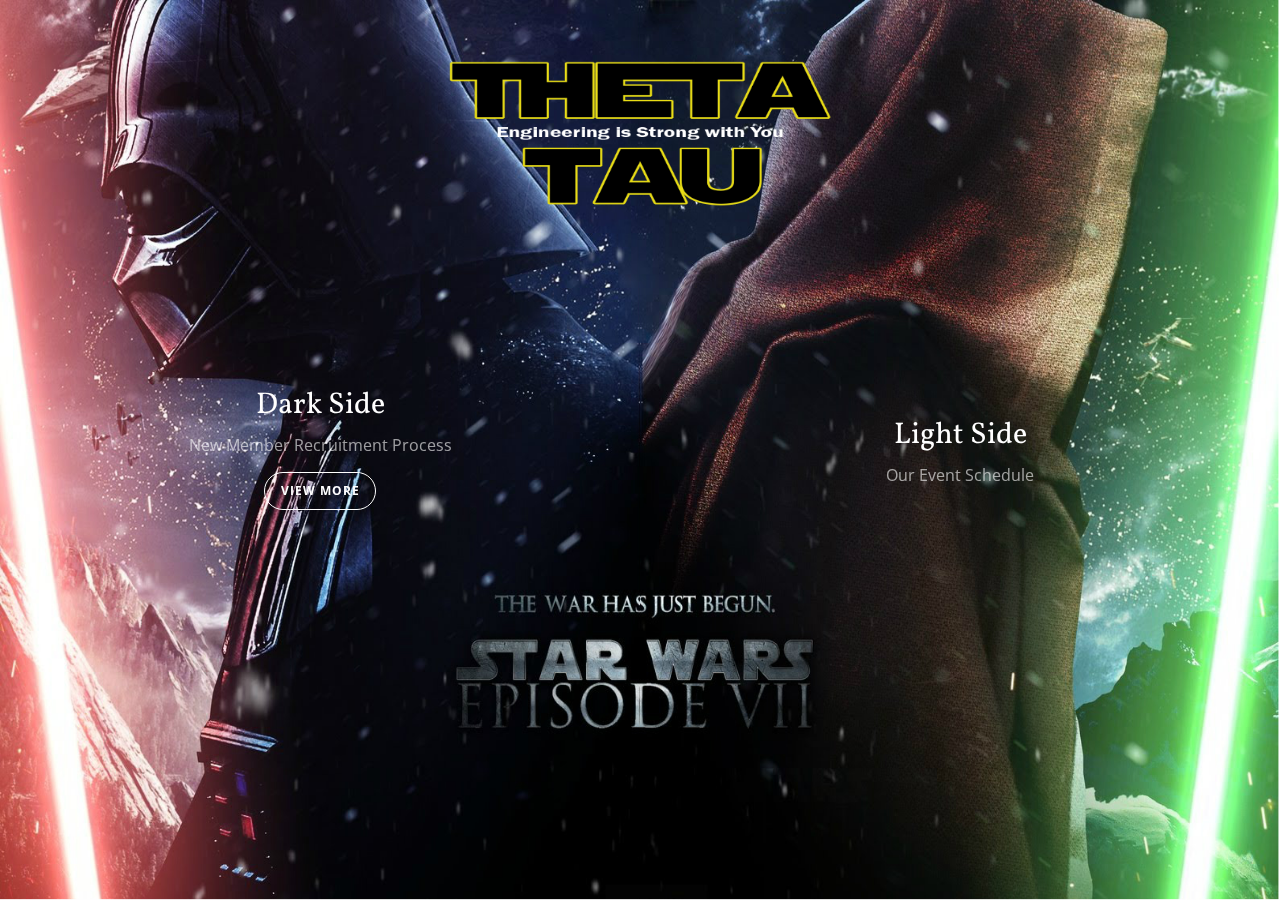
<file: rush/index.html>
<!doctype html>
<html lang="en" class="no-js">
<head>
	<meta charset="UTF-8">
	<meta name="viewport" content="width=device-width, initial-scale=1">

	<link href='http://fonts.googleapis.com/css?family=Vollkorn|Open+Sans:400,700' rel='stylesheet' type='text/css'>

	<link rel="stylesheet" href="css/reset.css"> <!-- CSS reset -->
	<link rel="stylesheet" href="css/style.css"> <!-- Resource style -->
	<script src="js/modernizr.js"></script> <!-- Modernizr -->
  	
	<title>Theta Tau | Rush Spring 2016</title>
  	<link rel="icon" href="img/favicon.png" type="image/x-icon" />
</head>
<body>
	<div>
		<header>
			<a href="../index.html"><img src='img/front.png'></a>
		</header>
	</div>
	<main class="cd-main">
		<ul class="cd-gallery">
			<li class="cd-item">
				<a href="item-1.html">
					<div>
						<h2>Dark Side</h2>
						<p>New Member Recruitment Process</p>
						<b>View More</b>
					</div>
				</a>
			</li>

			<li class="cd-item">
				<a href="item-2.html">
					<div>
						<h2>Light Side</h2>
						<p>Our Event Schedule</p>
						<b>View More</b>
					</div>
				</a>
			</li>
		</ul> <!-- .cd-gallery -->
	</main> <!-- .cd-main -->

	<div class="cd-folding-panel">
		
		<div class="fold-left"></div> <!-- this is the left fold -->
		
		<div class="fold-right"></div> <!-- this is the right fold -->
		
		<div class="cd-fold-content">
			<!-- content will be loaded using javascript -->
		</div>

		<a class="cd-close" href="#0"></a>
	</div> <!-- .cd-folding-panel -->

<script src="js/jquery-2.1.1.js"></script>
<script src="js/main.js"></script> <!-- Resource jQuery -->
</body>
</html>
</file>
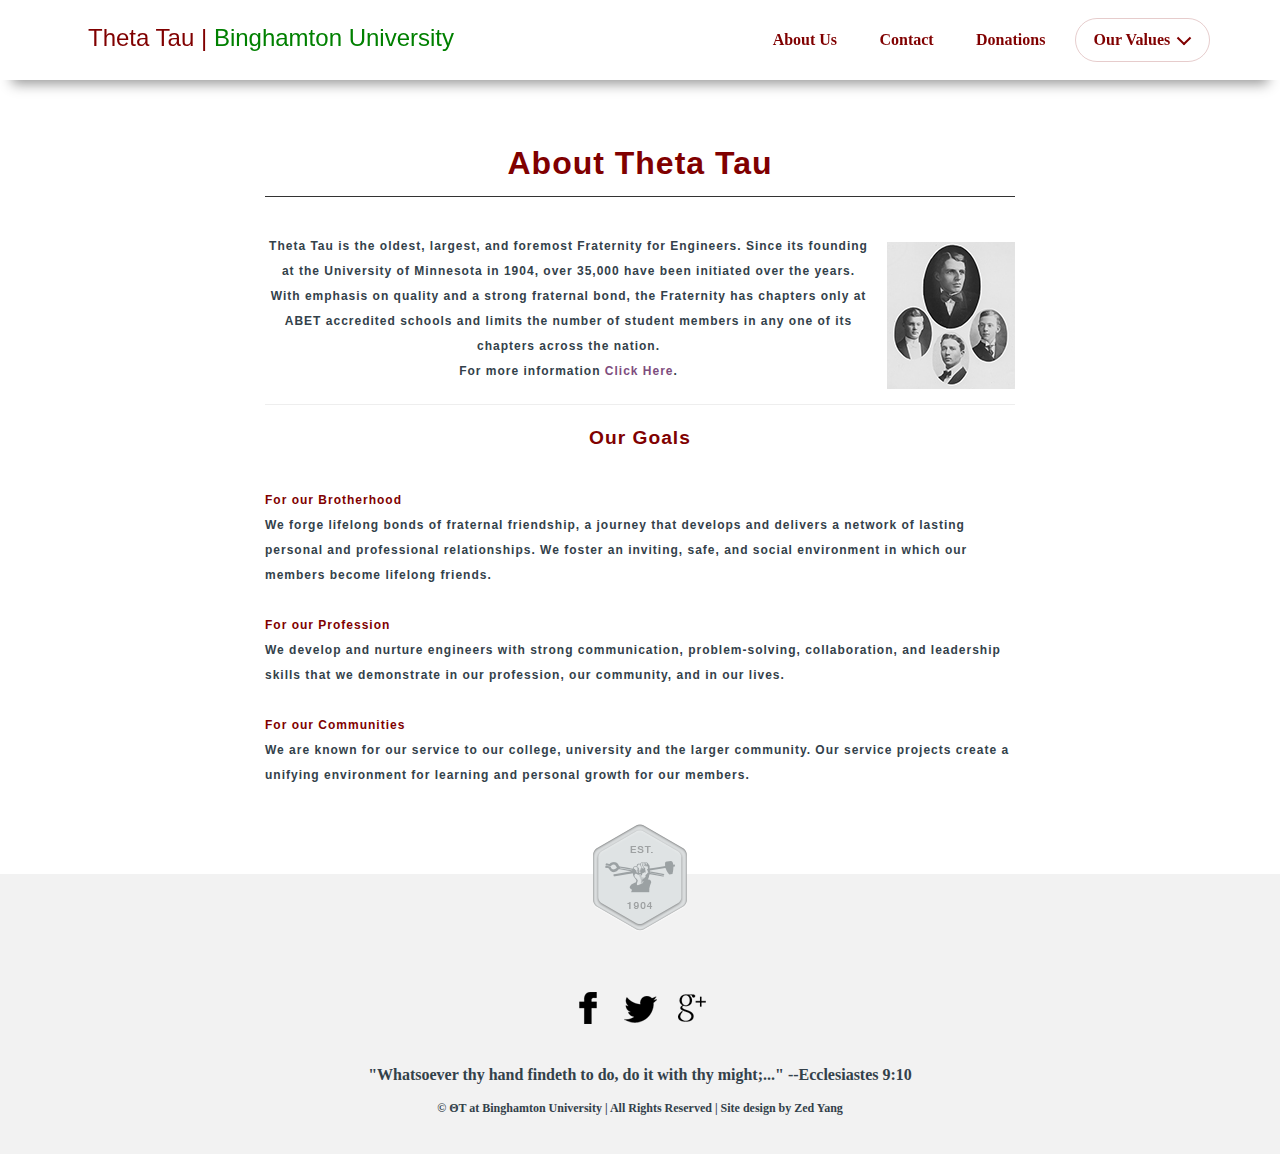
<file: about.html>
<!doctype html>
<!--[if lt IE 7]>      <html class="no-js lt-ie9 lt-ie8 lt-ie7" lang=""> <![endif]-->
<!--[if IE 7]>         <html class="no-js lt-ie9 lt-ie8" lang=""> <![endif]-->
<!--[if IE 8]>         <html class="no-js lt-ie9" lang=""> <![endif]-->
<!--[if gt IE 8]><!--> 
<!doctype html>
<html lang="en" class="no-js">
<head>
  <meta charset="UTF-8">
  <meta http-equiv="X-UA-Compatible" content="IE=edge,chrome=1">
  <meta name="viewport" content="width=device-width, initial-scale=1">
  <meta name="author" content="Zed Yang">
  <meta name="description" content="Theta Tau | Nu Gamma">
  <!--
  <link href='http://fonts.googleapis.com/css?family=PT+Sans:400,700' rel='stylesheet' type='text/css'>
  -->
  <link rel="stylesheet" href="css/glide.core.min.css">
  <link rel="stylesheet" href="css/glide.theme.min.css">

  <link rel="stylesheet" href="css/bootstrap.min.css">
  <link rel="stylesheet" href="css/bootstrap-theme.min.css">
  <link rel="stylesheet" href="css/main.css"> <!-- CSS reset -->
  <link rel="stylesheet" href="css/reset.css"> <!-- CSS reset -->
    
  <title>Theta Tau | Binghamton University</title>
  <link rel="icon" href="img/favicon.png" type="image/x-icon" />
</head>
<body>
  <!--Navigation Bar-->
  
  <header>
    
	<div class="cd-logo"><b><a style="color:#800000;" href="index.html">Theta Tau</a> | <a style="color:green;" href="http://www.binghamton.edu/watson/" target="_blank">Binghamton University</a></b></div>
    
	<nav class="cd-main-nav-wrapper">
      
	 <ul class="cd-main-nav">
        
		<li><a href="about.html">About Us</a></li>
        
		<li><a href="contact.html">Contact</a></li>
        
		<li><a href="donation.html">Donations</a></li>
        
		<li>
          
			<a href="#0" class="cd-subnav-trigger"><span>Our Values</span></a>
          
			<ul>
            
				<li class="go-back"><a href="#0">Menu</a></li>
            
				<li><a href="our_chapter.html">Our Chapter</a></li>
            
				<li><a href="brotherhood.html">Brotherhood</a></li>
            
				<li><a href="comserv.html">Community Service</a></li>
            
				<li><a href="prodev.html">Professional Developement</a></li>
            
				<li><a href="#0" class="placeholder">Placeholder</a></li>
          
			</ul>
        
		</li>
      
	 </ul> <!-- .cd-main-nav -->
    
	</nav> <!-- .cd-main-nav-wrapper -->
    
	<a href="#0" class="cd-nav-trigger"><span></span></a>
  
	</div>
  
  </header>

  
  <div class="cd-main-content" style="margin-bottom:5%;"></div>
          
  <div class="container-fluid" style="height:auto; padding-bottom:3%; padding-top:3%; background-color:#fff;">
      <div class="container">
        <div class="row">
            <div class="col-lg-8 col-lg-offset-2 col-md-10 col-md-offset-1">
                <div class="post-preview">
                        <h2 class="post-title">
                            About Theta Tau
                            <hr style="height:1px;border:none;color:#333;background-color:#333;">
                        </h2>
                        <h3 class="post-content">
                            <img style="float:right; padding-left:2%;" src="img/FoundersSmall.jpg"/>
                            Theta Tau is the oldest, largest, and foremost Fraternity for Engineers. Since its founding at the University of Minnesota in 1904, over 35,000 have been initiated over the years. With emphasis on quality and a strong fraternal bond, the Fraternity has chapters only at ABET accredited schools and limits the number of student members in any one of its chapters across the nation. 
                            <br>
                            For more information <a href="http://thetatau.org/" target="_blank">Click Here</a>.
                        </h3>
                        <hr>
                        <h2 class="rush-title" style="font-size:1.2rem;">
                            Our Goals
                        </h2>
                        <h3 class="rush-content" style="text-align:left;">
                            <span style="color:#800000;">For our Brotherhood</span>
                            <br>
                            We forge lifelong bonds of fraternal friendship, a journey that develops and delivers a network of lasting personal and professional relationships. We foster an inviting, safe, and social environment in which our members become lifelong friends.
                            <br><br>  
                            <span style="color:#800000;">For our Profession</span>
                            <br>
                            We develop and nurture engineers with strong communication, problem-solving, collaboration, and leadership skills that we demonstrate in our profession, our community, and in our lives.
                            <br><br>
                            <span style="color:#800000;">For our Communities</span>
                            <br>
                            We are known for our service to our college, university and the larger community. Our service projects create a unifying environment for learning and personal growth for our members.
                        </h3>
                </div>
                <br><br><br>
            </div>
         </div>
      </div>
  </div> 

      <!--*********************************Footer*********************************************-->
       <a href="#0"><img class="foot-icon" src="img/established.png"></a>
       <footer>
          <section class="social-media">
              <a href="https://www.facebook.com/ThetaTauBing" target="_blank"><img onmouseover="this.src='img/social/facebook1.png'" onmouseout="this.src='img/social/facebook.png'" src="img/social/facebook.png" alt=" "></a>
              <a href=" " target="_blank"><img onmouseover="this.src='img/social/twitter1.png'" onmouseout="this.src='img/social/twitter.png'" src="img/social/twitter.png" alt=" "></a>
              <a href=" " target="_blank"><img onmouseover="this.src='img/social/google+1.png'" onmouseout="this.src='img/social/google+.png'" src="img/social/google+.png" alt=" "></a>
          </section>
          <br>
           <!--<button type="button" class="btn btn-default btn-lg" aria-label="Left Align" style="font-weight:bold;"><a href="donation.html">DONATE</a></button>-->
          <br>
          <b class="copyright" style="font-size:1.0rem;">"Whatsoever thy hand findeth to do, do it with thy might;..." --Ecclesiastes 9:10</b> 
          <br><br>
          <span class="copyright" style="padding-bottom:3%;">&copy; &Theta;&Tau; at Binghamton University  | All Rights Reserved |  Site design by Zed Yang</span>  
       </footer>
    </div>
</body>
        <script src="js/vendor/jquery-1.11.2.min.js"></script>
        <script src="js/vendor/modernizr.min.js"></script>
        <script src="js/main.js"></script> <!-- Resource jQuery -->
        <script src="js/vendor/glide.min.js"></script>
        <!--Smooth Scroll-->
        <script>
            $(function() {
            $('a[href*=#]:not([href=#])').click(function() {
              if (location.pathname.replace(/^\//,'') == this.pathname.replace(/^\//,'') && location.hostname == this.hostname) {
                var target = $(this.hash);
                target = target.length ? target : $('[name=' + this.hash.slice(1) +']');
                if (target.length) {
                  $('html,body').animate({
                    scrollTop: target.offset().top
                  }, 1000);
                  return false;
                }
              }
            });
          });
        </script>
        <!-- Google Analytics: change UA-XXXXX-X to be your site's ID. 
        <script>
            (function(b,o,i,l,e,r){b.GoogleAnalyticsObject=l;b[l]||(b[l]=
            function(){(b[l].q=b[l].q||[]).push(arguments)});b[l].l=+new Date;
            e=o.createElement(i);r=o.getElementsByTagName(i)[0];
            e.src='https//www.google-analytics.com/analytics.js';
            r.parentNode.insertBefore(e,r)}(window,document,'script','ga'));
            ga('create','UA-XXXXX-X','auto');ga('send','pageview');
        </script> 
        -->
</html>
</file>
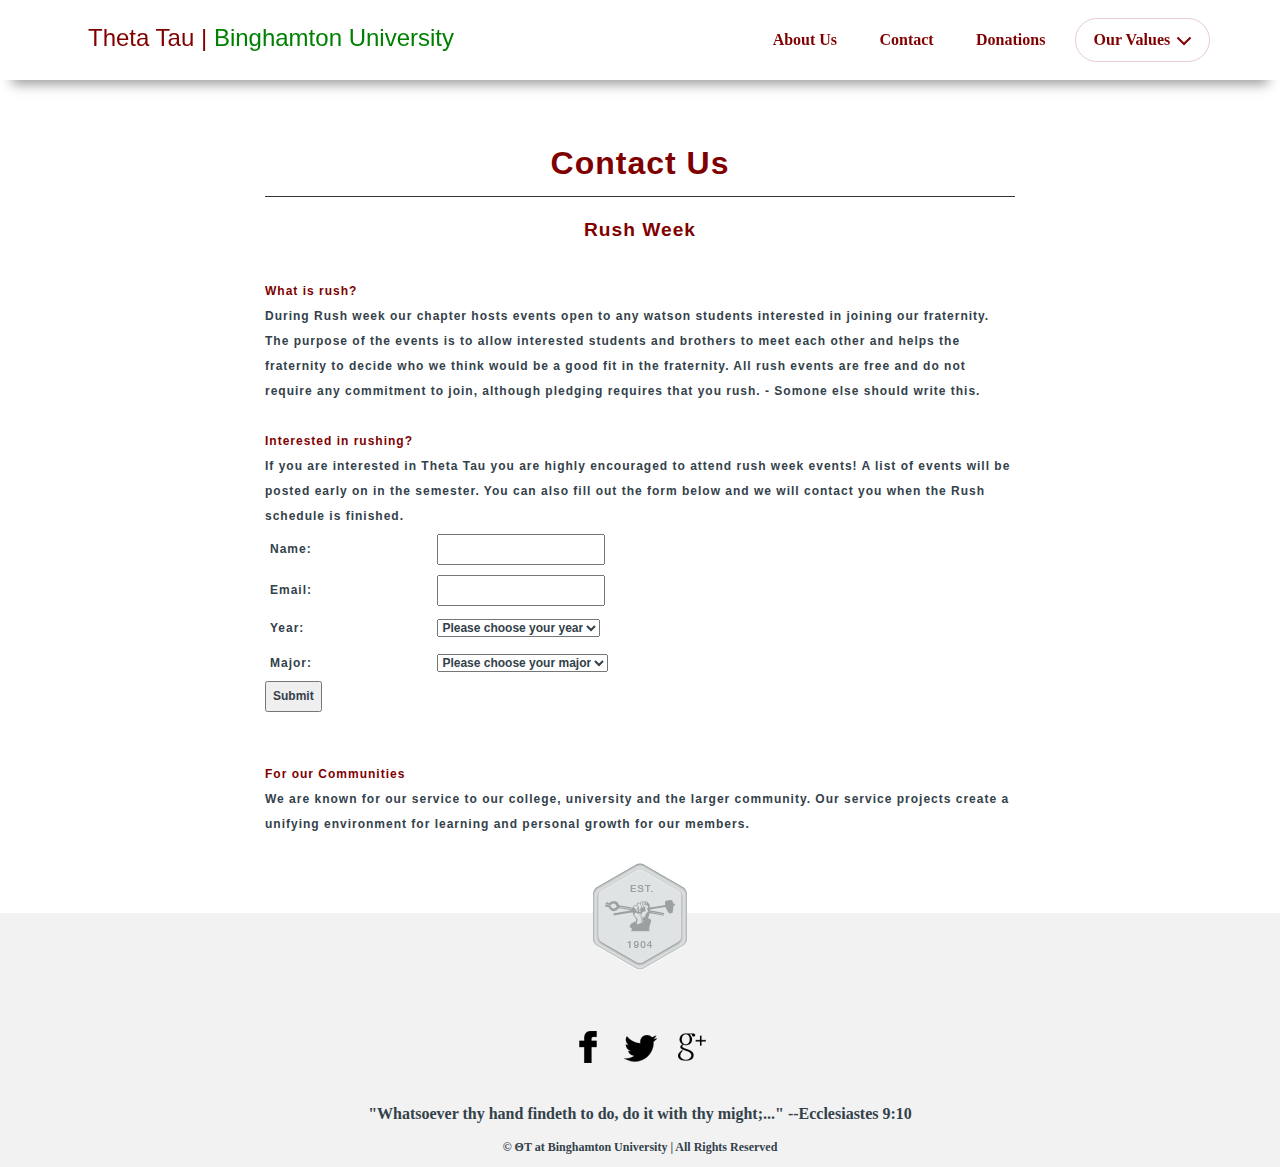
<file: contact.html>
<!doctype html>
<!--[if lt IE 7]>      <html class="no-js lt-ie9 lt-ie8 lt-ie7" lang=""> <![endif]-->
<!--[if IE 7]>         <html class="no-js lt-ie9 lt-ie8" lang=""> <![endif]-->
<!--[if IE 8]>         <html class="no-js lt-ie9" lang=""> <![endif]-->
<!--[if gt IE 8]><!--> 
<!doctype html>
<html lang="en" class="no-js">
<head>
  <meta charset="UTF-8">
  <meta http-equiv="X-UA-Compatible" content="IE=edge,chrome=1">
  <meta name="viewport" content="width=device-width, initial-scale=1">
  <meta name="author" content="Zed Yang">
  <meta name="description" content="Theta Tau | Nu Gamma">
  <!--
  <link href='http://fonts.googleapis.com/css?family=PT+Sans:400,700' rel='stylesheet' type='text/css'>
  -->
  <link rel="stylesheet" href="css/glide.core.min.css">
  <link rel="stylesheet" href="css/glide.theme.min.css">

  <link rel="stylesheet" href="css/bootstrap.min.css">
  <link rel="stylesheet" href="css/bootstrap-theme.min.css">
  <link rel="stylesheet" href="css/main.css"> <!-- CSS reset -->
  <link rel="stylesheet" href="css/reset.css"> <!-- CSS reset -->
    
  <title>Theta Tau | Binghamton University</title>
  <link rel="icon" href="img/favicon.png" type="image/x-icon" />
</head>
<style>
.rushform { width:100%;}
.rushform td{ padding:5px;}
</style>
<body>
  <!--Navigation Bar-->
  
  <header>
    
	<div class="cd-logo"><b><a style="color:#800000;" href="index.html">Theta Tau</a> | <a style="color:green;" href="http://www.binghamton.edu/watson/" target="_blank">Binghamton University</a></b></div>
    
	<nav class="cd-main-nav-wrapper">
      
	 <ul class="cd-main-nav">
        
		<li><a href="about.html">About Us</a></li>
        
		<li><a href="contact.html">Contact</a></li>
        
		<li><a href="donation.html">Donations</a></li>
        
		<li>
          
			<a href="#0" class="cd-subnav-trigger"><span>Our Values</span></a>
          
			<ul>
            
				<li class="go-back"><a href="#0">Menu</a></li>
            
				<li><a href="our_chapter.html">Our Chapter</a></li>
            
				<li><a href="brotherhood.html">Brotherhood</a></li>
            
				<li><a href="comserv.html">Community Service</a></li>
            
				<li><a href="prodev.html">Professional Developement</a></li>
            
				<li><a href="#0" class="placeholder">Placeholder</a></li>
          
			</ul>
        
		</li>
      
	 </ul> <!-- .cd-main-nav -->
    
	</nav> <!-- .cd-main-nav-wrapper -->
    
	<a href="#0" class="cd-nav-trigger"><span></span></a>
  
	</div>
  
  </header>

  
  <div class="cd-main-content" style="margin-bottom:5%;"></div>

          
  <div class="container-fluid" style="height:auto; padding-top:3%; padding-bottom:3%; background-color:#fff;">
      <div class="container">
        <div class="row">
            <div class="col-lg-8 col-lg-offset-2 col-md-10 col-md-offset-1">
                <div class="post-preview" style="padding-bottom:5%; position:related;">
                        <h2 class="post-title">
                            Contact Us
                            <hr style="height:1px;border:none;color:#333;background-color:#333;">
                        </h2>
                        <h2 class="rush-title" style="font-size:1.2rem;">
                            Rush Week
                        </h2>
                        <h3 class="rush-content" style="text-align:left;">
                            <span style="color:#800000;">What is rush?</span>
                            <br>
                            During Rush week our chapter hosts events open to any watson students interested in joining our fraternity. The purpose of the events is to allow interested students and brothers to meet each other and helps the fraternity to decide who we think would be a good fit in the fraternity. All rush events are free and do not require any commitment to join, although pledging requires that you rush. - Somone else should write this.
                            <br><br>  
                            <span style="color:#800000;">Interested in rushing?</span>
                            <br>
                            If you are interested in Theta Tau you are highly encouraged to attend rush week events! A list of events will be posted early on in the semester. You can also fill out the form below and we will contact you when the Rush schedule is finished.
                            
                            <br>
                            <form action="mailto:thetataubing@gmail.edu" id="rushform" method="Post">
                            <table class="rushform">
                            <tr><td>Name:</td><td> <input type="text"></td></tr>
                            <tr><td>Email:</td><td> <input type="text"></td></tr>
                            <tr><td>Year:</td><td> <select name="year" form="rushform">
                                    <option value="NaN">Please choose your year</option>
                                    <option value="Freshman">Freshman</option>
                                    <option value="Sophomore">Sophomore</option>
                                    <option value="Junior">Junior</option>
                                    <option value="Senior">Senior</option>
                                  </select></td></tr>
                            <tr><td>Major:</td><td> <select name="major" form="rushform">
                                    <option value="NaN">Please choose your major</option>
                                    <option value="BME">Biomedical Engineering</option>
                                    <option value="CE">Computer Engineering</option>
                                    <option value="CS">Computer Science</option>
                                    <option value="EE">Electrical Engineering</option>
                                    <option value="ISE">Industrial Engineering</option>
                                    <option value="ME">Mechanical Engineering</option>
                                  </select></td></tr></table>
                                  <input type="Submit" value="Submit"></form><br>
                            
                            <br>
                            <span style="color:#800000;">For our Communities</span>
                            <br>
                            We are known for our service to our college, university and the larger community. Our service projects create a unifying environment for learning and personal growth for our members. 
                        </h3>
                </div>
      
            </div>
         </div>
      </div>
  </div> 

      <!--*********************************Footer*********************************************-->
       <img class="foot-icon" src="img/established.png">
       <footer style="position:related;">
          <section class="social-media">
              <a href="https://www.facebook.com/ThetaTauBing" target="_blank"><img onmouseover="this.src='img/social/facebook1.png'" onmouseout="this.src='img/social/facebook.png'" src="img/social/facebook.png" alt=" "></a>
              <a href=" " target="_blank"><img onmouseover="this.src='img/social/twitter1.png'" onmouseout="this.src='img/social/twitter.png'" src="img/social/twitter.png" alt=" "></a>
              <a href=" " target="_blank"><img onmouseover="this.src='img/social/google+1.png'" onmouseout="this.src='img/social/google+.png'" src="img/social/google+.png" alt=" "></a>
          </section>
          <br>
           <!--<button type="button" class="btn btn-default btn-lg" aria-label="Left Align" style="font-weight:bold;"><a href="donation.html">DONATE</a></button>-->
          <br>
          <b class="copyright" style="font-size:1.0rem;">"Whatsoever thy hand findeth to do, do it with thy might;..." --Ecclesiastes 9:10</b> 
          <br><br>
          <span class="copyright" style="padding-bottom:1%;">&copy; &Theta;&Tau; at Binghamton University  | All Rights Reserved</span>  
       </footer>
    </div>
</body>
        <script src="js/vendor/jquery-1.11.2.min.js"></script>
        <script src="js/vendor/modernizr.min.js"></script>
        <script src="js/main.js"></script> <!-- Resource jQuery -->
        <script src="js/vendor/glide.min.js"></script>
        <!--Smooth Scroll-->
        <script>
            $(function() {
            $('a[href*=#]:not([href=#])').click(function() {
              if (location.pathname.replace(/^\//,'') == this.pathname.replace(/^\//,'') && location.hostname == this.hostname) {
                var target = $(this.hash);
                target = target.length ? target : $('[name=' + this.hash.slice(1) +']');
                if (target.length) {
                  $('html,body').animate({
                    scrollTop: target.offset().top
                  }, 1000);
                  return false;
                }
              }
            });
          });
        </script>
        <!-- Google Analytics: change UA-XXXXX-X to be your site's ID. 
        <script>
            (function(b,o,i,l,e,r){b.GoogleAnalyticsObject=l;b[l]||(b[l]=
            function(){(b[l].q=b[l].q||[]).push(arguments)});b[l].l=+new Date;
            e=o.createElement(i);r=o.getElementsByTagName(i)[0];
            e.src='https//www.google-analytics.com/analytics.js';
            r.parentNode.insertBefore(e,r)}(window,document,'script','ga'));
            ga('create','UA-XXXXX-X','auto');ga('send','pageview');
        </script> 
        -->
</html>
</file>
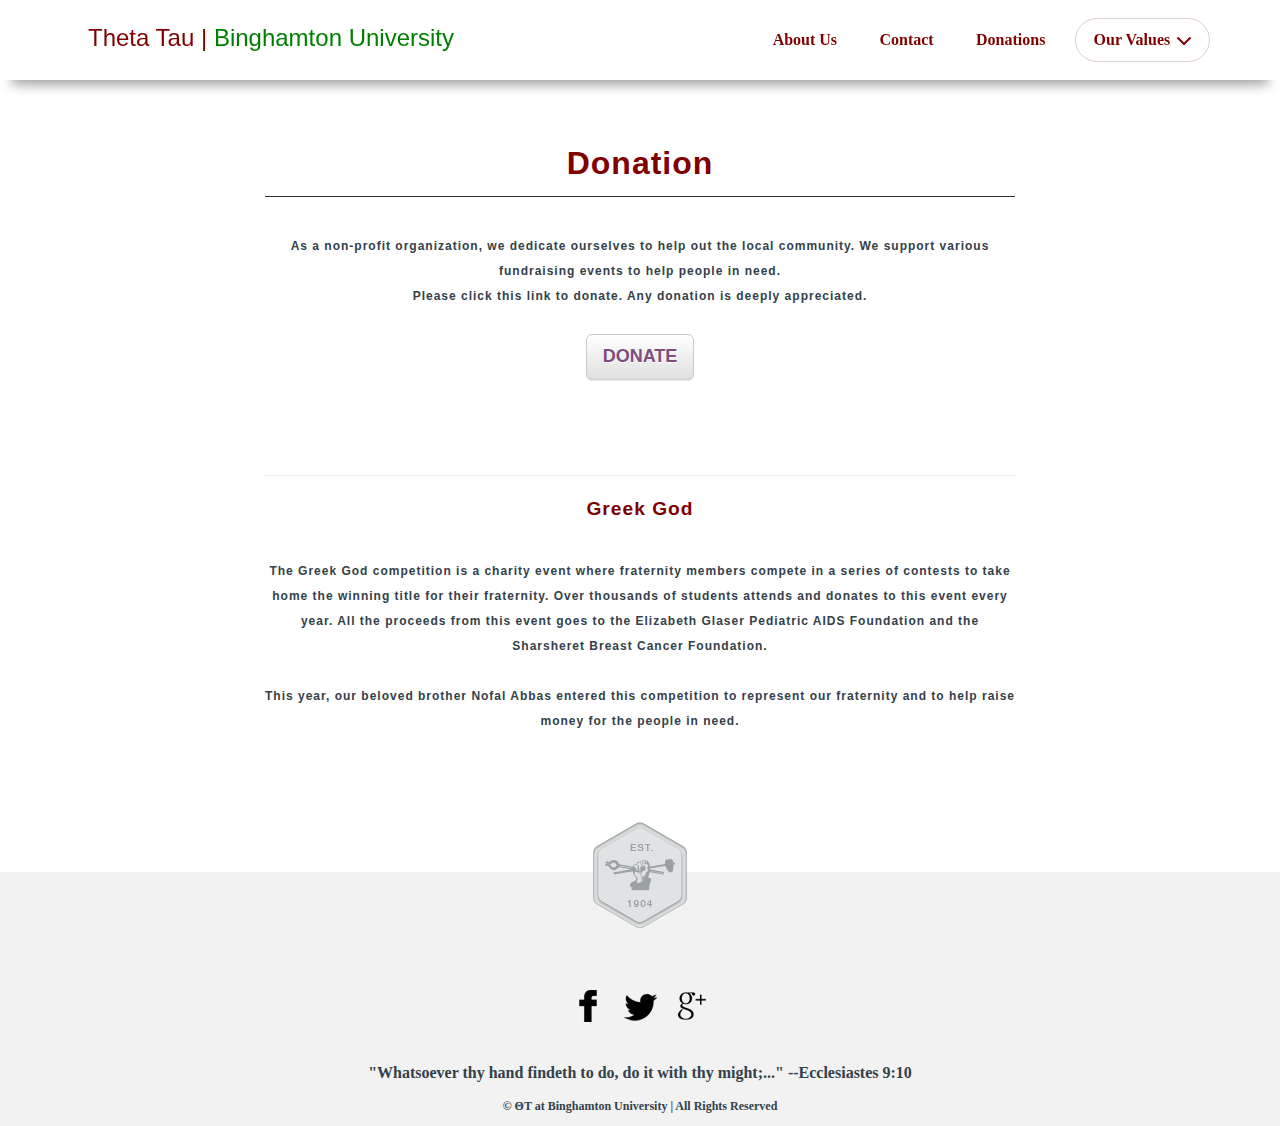
<file: donation.html>
<!doctype html>
<!--[if lt IE 7]>      <html class="no-js lt-ie9 lt-ie8 lt-ie7" lang=""> <![endif]-->
<!--[if IE 7]>         <html class="no-js lt-ie9 lt-ie8" lang=""> <![endif]-->
<!--[if IE 8]>         <html class="no-js lt-ie9" lang=""> <![endif]-->
<!--[if gt IE 8]><!--> 
<!doctype html>
<html lang="en" class="no-js">
<head>
  <meta charset="UTF-8">
  <meta http-equiv="X-UA-Compatible" content="IE=edge,chrome=1">
  <meta name="viewport" content="width=device-width, initial-scale=1">
  <meta name="author" content="Zed Yang">
  <meta name="description" content="Theta Tau | Nu Gamma">
  <!--
  <link href='http://fonts.googleapis.com/css?family=PT+Sans:400,700' rel='stylesheet' type='text/css'>
  -->
  <link rel="stylesheet" href="css/glide.core.min.css">
  <link rel="stylesheet" href="css/glide.theme.min.css">

  <link rel="stylesheet" href="css/bootstrap.min.css">
  <link rel="stylesheet" href="css/bootstrap-theme.min.css">
  <link rel="stylesheet" href="css/main.css"> <!-- CSS reset -->
  <link rel="stylesheet" href="css/reset.css"> <!-- CSS reset -->
    
  <title>Theta Tau | Binghamton University</title>
  <link rel="icon" href="img/favicon.png" type="image/x-icon" />
</head>
<body>
  <!--Navigation Bar-->
  
  <header>
    
	<div class="cd-logo"><b><a style="color:#800000;" href="index.html">Theta Tau</a> | <a style="color:green;" href="http://www.binghamton.edu/watson/" target="_blank">Binghamton University</a></b></div>
    
	<nav class="cd-main-nav-wrapper">
      
	 <ul class="cd-main-nav">
        
		<li><a href="about.html">About Us</a></li>
        
		<li><a href="contact.html">Contact</a></li>
        
		<li><a href="donation.html">Donations</a></li>
        
		<li>
          
			<a href="#0" class="cd-subnav-trigger"><span>Our Values</span></a>
          
			<ul>
            
				<li class="go-back"><a href="#0">Menu</a></li>
            
				<li><a href="our_chapter.html">Our Chapter</a></li>
            
				<li><a href="brotherhood.html">Brotherhood</a></li>
            
				<li><a href="comserv.html">Community Service</a></li>
            
				<li><a href="prodev.html">Professional Developement</a></li>
            
				<li><a href="#0" class="placeholder">Placeholder</a></li>
          
			</ul>
        
		</li>
      
	 </ul> <!-- .cd-main-nav -->
    
	</nav> <!-- .cd-main-nav-wrapper -->
    
	<a href="#0" class="cd-nav-trigger"><span></span></a>
  
	</div>
  
  </header>

  
  <div class="cd-main-content" style="margin-bottom:5%;"></div>
          
  <div class="container-fluid" style="height:auto; padding-bottom:3%; padding-top:3%; background-color:#fff;">
      <div class="container">
        <div class="row">
            <div class="col-lg-8 col-lg-offset-2 col-md-10 col-md-offset-1">
                <div class="post-preview">
                        <h2 class="post-title">
                            Donation
                            <hr style="height:1px;border:none;color:#333;background-color:#333;">
                        </h2>
                        <h3 class="post-content">
                        As a non-profit organization, we dedicate ourselves to help out the local community. We support various fundraising events to help people in need. 
                        <br>
                        Please click this link to donate. Any donation is deeply appreciated.                        
                        </h3>
                        <br>     
                        <button type="button" class="btn btn-default btn-lg" aria-label="Left Align" style="font-weight:bold; margin-bottom:10%;"><a href="http://venmo.com/?txn=pay&share=friends&recipients=nugamma.thetatau@gmail.com&amount=10.00&note=Donation">DONATE</a></button>
                        <hr>
                        <h2 class="rush-title" style="font-size:1.2rem;">
                            Greek God
                        </h2>
                        <h3 class="rush-content" style="text-align:center;">
                            The Greek God competition is a charity event where fraternity members compete in a series of contests to take home the winning title for their fraternity. Over thousands of students attends and donates to this event every year. All the proceeds from this event goes to the Elizabeth Glaser Pediatric AIDS Foundation and the Sharsheret Breast Cancer Foundation.
                            <br>
                            <!-- <img src="img/greek_god.jpg"> -->
                            <br>
                            This year, our beloved brother Nofal Abbas entered this competition to represent our fraternity and to help raise money for the people in need.
                            <br><br>
                        </h3>
                        <br><br>
                        <br>
                </div>
      
            </div>
         </div>
      </div>
  </div> 

      <!--*********************************Footer*********************************************-->
      <img class="foot-icon" src="img/established.png">
       <footer>
          <section class="social-media">
              <a href="https://www.facebook.com/ThetaTauBing" target="_blank"><img onmouseover="this.src='img/social/facebook1.png'" onmouseout="this.src='img/social/facebook.png'" src="img/social/facebook.png" alt=" "></a>
              <a href=" " target="_blank"><img onmouseover="this.src='img/social/twitter1.png'" onmouseout="this.src='img/social/twitter.png'" src="img/social/twitter.png" alt=" "></a>
              <a href=" " target="_blank"><img onmouseover="this.src='img/social/google+1.png'" onmouseout="this.src='img/social/google+.png'" src="img/social/google+.png" alt=" "></a>
          </section>
          <br>
          <br>
          <b class="copyright" style="font-size:1.0rem;">"Whatsoever thy hand findeth to do, do it with thy might;..." --Ecclesiastes 9:10</b> 
          <br><br>
          <span class="copyright" style="padding-bottom:1%;">&copy; &Theta;&Tau; at Binghamton University  | All Rights Reserved</span>  
       </footer>
    </div>
</body>
        <script src="js/vendor/jquery-1.11.2.min.js"></script>
        <script src="js/vendor/modernizr.min.js"></script>
        <script src="js/main.js"></script> <!-- Resource jQuery -->
        <script src="js/vendor/glide.min.js"></script>
        <!--Smooth Scroll-->
        <script>
            $(function() {
            $('a[href*=#]:not([href=#])').click(function() {
              if (location.pathname.replace(/^\//,'') == this.pathname.replace(/^\//,'') && location.hostname == this.hostname) {
                var target = $(this.hash);
                target = target.length ? target : $('[name=' + this.hash.slice(1) +']');
                if (target.length) {
                  $('html,body').animate({
                    scrollTop: target.offset().top
                  }, 1000);
                  return false;
                }
              }
            });
          });
        </script>
        <!-- Google Analytics: change UA-XXXXX-X to be your site's ID. 
        <script>
            (function(b,o,i,l,e,r){b.GoogleAnalyticsObject=l;b[l]||(b[l]=
            function(){(b[l].q=b[l].q||[]).push(arguments)});b[l].l=+new Date;
            e=o.createElement(i);r=o.getElementsByTagName(i)[0];
            e.src='https//www.google-analytics.com/analytics.js';
            r.parentNode.insertBefore(e,r)}(window,document,'script','ga'));
            ga('create','UA-XXXXX-X','auto');ga('send','pageview');
        </script> 
        -->
</html>
</file>
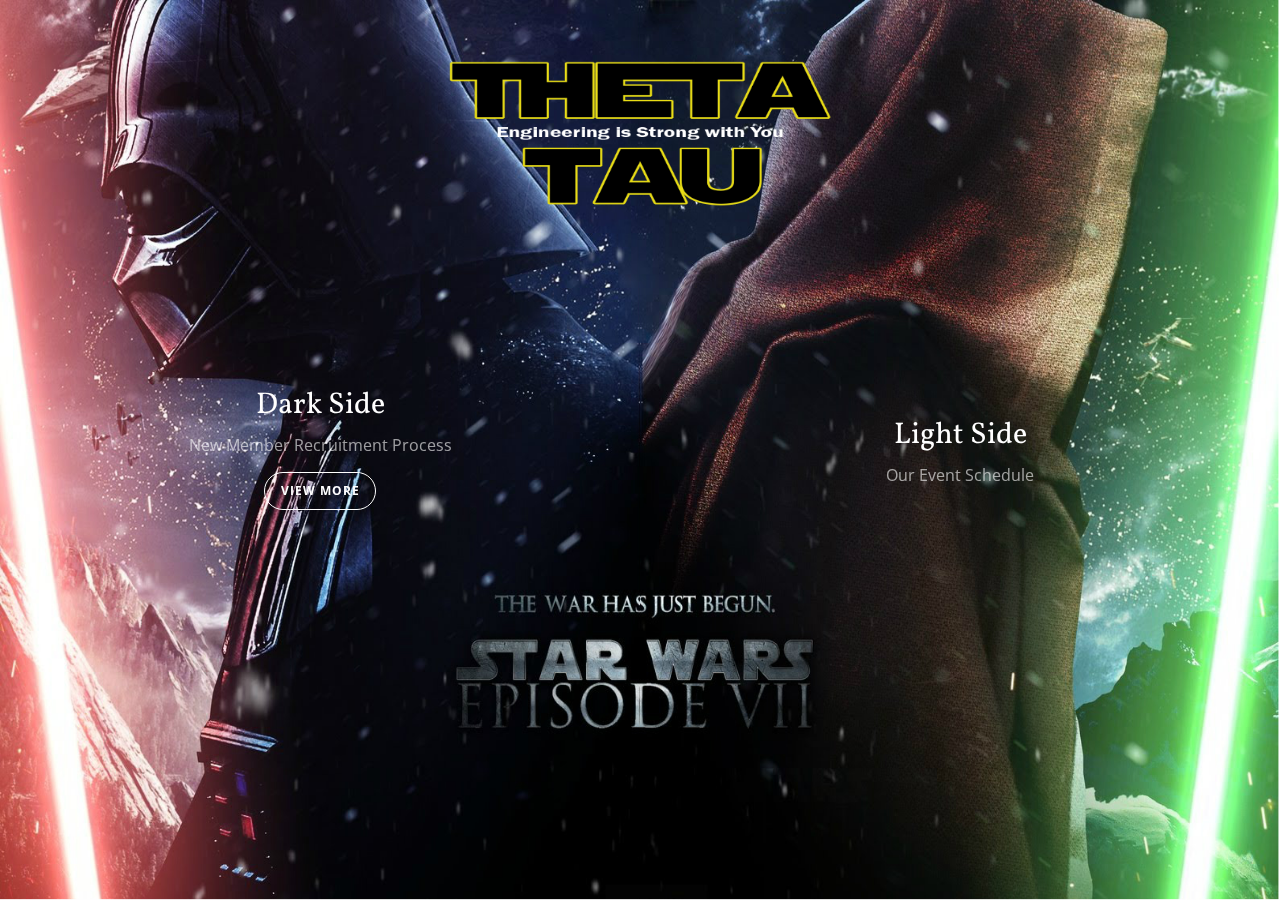
<file: rush/rush.html>
<!doctype html>
<html lang="en" class="no-js">
<head>
	<meta charset="UTF-8">
	<meta name="viewport" content="width=device-width, initial-scale=1">

	<link href='http://fonts.googleapis.com/css?family=Vollkorn|Open+Sans:400,700' rel='stylesheet' type='text/css'>

	<link rel="stylesheet" href="css/reset.css"> <!-- CSS reset -->
	<link rel="stylesheet" href="css/style.css"> <!-- Resource style -->
	<script src="js/modernizr.js"></script> <!-- Modernizr -->
  	
	<title>Rush | Spring 2016</title>
</head>
<body>
	<div>
		<header>
			<img src='img/front.png'>
		</header>
	</div>
	<main class="cd-main">
		<ul class="cd-gallery">
			<li class="cd-item">
				<a href="item-1.html">
					<div>
						<h2>Dark Side</h2>
						<p>New Member Recruitment Process</p>
						<b>View More</b>
					</div>
				</a>
			</li>

			<li class="cd-item">
				<a href="item-2.html">
					<div>
						<h2>Light Side</h2>
						<p>Our Event Schedule</p>
						<b>View More</b>
					</div>
				</a>
			</li>
		</ul> <!-- .cd-gallery -->
	</main> <!-- .cd-main -->

	<div class="cd-folding-panel">
		
		<div class="fold-left"></div> <!-- this is the left fold -->
		
		<div class="fold-right"></div> <!-- this is the right fold -->
		
		<div class="cd-fold-content">
			<!-- content will be loaded using javascript -->
		</div>

		<a class="cd-close" href="#0"></a>
	</div> <!-- .cd-folding-panel -->

<script src="js/jquery-2.1.1.js"></script>
<script src="js/main.js"></script> <!-- Resource jQuery -->
</body>
</html>
</file>
<file: rush/css/style.css>
/* -------------------------------- 

Primary style

-------------------------------- */
*, *::after, *::before {
  box-sizing: border-box;
}

html {
  font-size: 62.5%;
}

body {
  font-size: 1.6rem;
  font-family: "Open Sans", sans-serif;
  color: #363558;
  background-color: #1c1726;
}

a {
  color: #544173;
  text-decoration: none;
}

h1, h2 {
  font-family: "Vollkorn", serif;
}

/* -------------------------------- 

Patterns - reusable parts of our design

-------------------------------- */
.overflow-hidden {
  overflow: hidden;
}

/* -------------------------------- 

Header

-------------------------------- */
header {
/*  text-align: center;*/
  /*position: absolute;*/
  
}
header img{
  top:5%;
  left:33%;
  height:18%;
  width:34%;
  position:absolute;
  z-index: 1000;
}

@media only screen and (min-width: 1300px) {
  header {
/*  text-align: center;*/
  /*position:absolute;*/
  z-index: 1000;
}
  header img{
    height:18%;
    width:25%;
    top:5%;
    left:37.5%;
  }

}

@media only screen and (max-width: 600px) {
  header {
  /*  text-align: center;*/
    /*position: absolute;*/
    z-index: 10000;
  }
  header img{
    top:5%;
    left:20%;
    height:18%;
    width:60%;
  }

}

/* -------------------------------- 

Main content

-------------------------------- */
.cd-main {
  overflow-x: hidden;
}
.cd-main::before {
  /* never visible - this is used in jQuery to check the current MQ */
  display: none;
  content: 'mobile';
}
.cd-main > * {
  -webkit-transition: -webkit-transform 0.5s 0.4s;
  -moz-transition: -moz-transform 0.5s 0.4s;
  transition: transform 0.5s 0.4s;
}
.cd-main.fold-is-open > * {
  /* on mobile - translate .cd-main content to the right when the .cd-folding-panel is open */
  -webkit-transform: translateX(100%);
  -moz-transform: translateX(100%);
  -ms-transform: translateX(100%);
  -o-transform: translateX(100%);
  transform: translateX(100%);
  -webkit-transition: -webkit-transform 0.5s 0s;
  -moz-transition: -moz-transform 0.5s 0s;
  transition: transform 0.5s 0s;
}
@media only screen and (min-width: 600px) {
  .cd-main.fold-is-open > * {
    -webkit-transform: translateX(600px);
    -moz-transform: translateX(600px);
    -ms-transform: translateX(600px);
    -o-transform: translateX(600px);
    transform: translateX(600px);
  }
}
@media only screen and (min-width: 1100px) {
  .cd-main::before {
    /* never visible - this is used in jQuery to check the current MQ */
    content: 'desktop';
  }
  .cd-main.fold-is-open > * {
    /* reset style - on bigger devices we translate the gallery items */
    -webkit-transform: translateX(0);
    -moz-transform: translateX(0);
    -ms-transform: translateX(0);
    -o-transform: translateX(0);
    transform: translateX(0);
  }
}

.cd-gallery::after {
  clear: both;
  content: "";
  display: table;
}
.cd-gallery::before {
  /* this is the dark layer covering the .cd-gallery when the .cd-folding-panel is open */
  display: block;
  content: '';
  position: absolute;
  z-index: 1;
  top: 0;
  left: 0;
  height: 100%;
  width: 100%;
  background-color: rgba(28, 23, 38, 0.6);
  opacity: 0;
  visibility: hidden;
  -webkit-transition: opacity 0.5s 0.4s, visibility 0s 0.9s;
  -moz-transition: opacity 0.5s 0.4s, visibility 0s 0.9s;
  transition: opacity 0.5s 0.4s, visibility 0s 0.9s;
}
.fold-is-open .cd-gallery::before {
  visibility: visible;
  opacity: 1;
  -webkit-transition: opacity 0.5s 0s, visibility 0s 0s;
  -moz-transition: opacity 0.5s 0s, visibility 0s 0s;
  transition: opacity 0.5s 0s, visibility 0s 0s;
}

.cd-item {
  width: 100%;
  height: 100%;
  text-align: center;
  /* Force Hardware Acceleration */
  -webkit-transform: translateZ(0);
  -moz-transform: translateZ(0);
  -ms-transform: translateZ(0);
  -o-transform: translateZ(0);
  transform: translateZ(0);
  -webkit-backface-visibility: hidden;
  backface-visibility: hidden;
  -webkit-transition: -webkit-transform 0.5s 0.4s;
  -moz-transition: -moz-transform 0.5s 0.4s;
  transition: transform 0.5s 0.4s;
}
.cd-item > a {
  display: table;
  height: 100%;
  width: 100%;
  overflow: hidden;
  color: #ffffff;
  -webkit-font-smoothing: antialiased;
  -moz-osx-font-smoothing: grayscale;
}
.cd-item > a.dark-text {
  color: #363558;
}
.cd-item > a.dark-text b {
  border-color: #363558;
}
.cd-item div {
  height:100vh;
  display: table-cell;
  vertical-align: middle;
}
.cd-item:nth-of-type(1) {
  /*float:right;*/
  background-image: url(../img/dark.jpg);
  background-size: 100% 100%;
  /*background-position: right; */
  background-repeat: no-repeat;
  /*background-color: #363558;*/
}
.cd-item:nth-of-type(2) {
  /*float:left;*/
  background-image: url(../img/light.jpg);
  background-size: 100% 100%;
  /*background-position: left; */
  background-repeat: no-repeat;
  /*background-color: #544173;*/
}
.cd-item:nth-of-type(3) {
  background-color: #dadcdc;
}
.cd-item:nth-of-type(4) {
  background-color: #65d29b;
}
.cd-item h2 {
  font-size: 2.2rem;
}
.cd-item p {
  line-height: 1.2;
  font-size: 1.4rem;
  opacity: 0.6;
  padding: 1em 0;
}
.cd-item b {
  display: inline-block;
  font-size: 1.2rem;
  font-weight: bold;
  text-transform: uppercase;
  letter-spacing: 1px;
  padding: 1em 1.3em;
  border-radius: 50em;
  border: 1px solid #ffffff;
}
@media only screen and (min-width: 1100px) {
  .cd-item {
    width: 50%;
    float: left;
    height: 100%;
    -webkit-transition: -webkit-transform 0.5s 0.4s;
    -moz-transition: -moz-transform 0.5s 0.4s;
    transition: transform 0.5s 0.4s;
  }
  .cd-item h2 {
    font-size: 3rem;
  }
  .cd-item p {
    font-size: 1.6rem;
  }
  .cd-item h2, .cd-item p {
    -webkit-transform: translateY(30px);
    -moz-transform: translateY(30px);
    -ms-transform: translateY(30px);
    -o-transform: translateY(30px);
    transform: translateY(30px);
    -webkit-transition: -webkit-transform 0.3s 0.1s;
    -moz-transition: -moz-transform 0.3s 0.1s;
    transition: transform 0.3s 0.1s;
  }
  .cd-item b {
    opacity: 0;
    -webkit-transform: translateY(20px);
    -moz-transform: translateY(20px);
    -ms-transform: translateY(20px);
    -o-transform: translateY(20px);
    transform: translateY(20px);
    -webkit-transition: opacity 0.3s 0s, -webkit-transform 0.3s 0s;
    -moz-transition: opacity 0.3s 0s, -moz-transform 0.3s 0s;
    transition: opacity 0.3s 0s, transform 0.3s 0s;
  }
  .no-touch .cd-item a:hover h2, .no-touch .cd-item a:hover p {
    -webkit-transform: translateY(0);
    -moz-transform: translateY(0);
    -ms-transform: translateY(0);
    -o-transform: translateY(0);
    transform: translateY(0);
    -webkit-transition: -webkit-transform 0.3s 0s;
    -moz-transition: -moz-transform 0.3s 0s;
    transition: transform 0.3s 0s;
  }
  .no-touch .cd-item a:hover b {
    opacity: 1;
    -webkit-transform: translateY(0);
    -moz-transform: translateY(0);
    -ms-transform: translateY(0);
    -o-transform: translateY(0);
    transform: translateY(0);
    -webkit-transition: opacity 0.3s 0.1s, -webkit-transform 0.3s 0.1s;
    -moz-transition: opacity 0.3s 0.1s, -moz-transform 0.3s 0.1s;
    transition: opacity 0.3s 0.1s, transform 0.3s 0.1s;
  }
  .fold-is-open .cd-item {
    -webkit-transition: -webkit-transform 0.5s 0s;
    -moz-transition: -moz-transform 0.5s 0s;
    transition: transform 0.5s 0s;
    -webkit-transform: translateX(-400px);
    -moz-transform: translateX(-400px);
    -ms-transform: translateX(-400px);
    -o-transform: translateX(-400px);
    transform: translateX(-400px);
  }
  .fold-is-open .cd-item:nth-of-type(2n) {
    -webkit-transform: translateX(400px);
    -moz-transform: translateX(400px);
    -ms-transform: translateX(400px);
    -o-transform: translateX(400px);
    transform: translateX(400px);
  }
}

/* -------------------------------- 

folding panel

-------------------------------- */
.cd-folding-panel {
  position: fixed;
  z-index: 1;
  top: 0;
  left: 0;
  height: 100vh;
  width: 100%;
  visibility: hidden;
  overflow: hidden;
  -webkit-transition: visibility 0s 0.9s;
  -moz-transition: visibility 0s 0.9s;
  transition: visibility 0s 0.9s;
}
.cd-folding-panel .fold-left,
.cd-folding-panel .fold-right {
  /* the :after elements of .fold-left and .fold-right are the 2 fold sides */
  width: 100%;
  height: 100vh;
  overflow: hidden;
  position: relative;
  /* enable a 3D-space for children elements */
  -webkit-perspective: 2000px;
  -moz-perspective: 2000px;
  perspective: 2000px;
}
.cd-folding-panel .fold-left::after,
.cd-folding-panel .fold-right::after {
  /* 2 fold sides */
  content: '';
  position: absolute;
  top: 0;
  left: 0;
  height: 100%;
  width: 100%;
  /* Force Hardware Acceleration */
  -webkit-transform: translateZ(0);
  -moz-transform: translateZ(0);
  -ms-transform: translateZ(0);
  -o-transform: translateZ(0);
  transform: translateZ(0);
  -webkit-backface-visibility: hidden;
  backface-visibility: hidden;
  -webkit-transition: -webkit-transform 0.5s 0.4s, background-color 0.5s 0.4s;
  -moz-transition: -moz-transform 0.5s 0.4s, background-color 0.5s 0.4s;
  transition: transform 0.5s 0.4s, background-color 0.5s 0.4s;
}
.cd-folding-panel .fold-right {
  -webkit-perspective-origin: 0% 50%;
  -moz-perspective-origin: 0% 50%;
  perspective-origin: 0% 50%;
}
.cd-folding-panel .fold-right::after {
  -webkit-transform-origin: right center;
  -moz-transform-origin: right center;
  -ms-transform-origin: right center;
  -o-transform-origin: right center;
  transform-origin: right center;
  -webkit-transform: translateX(-100%) rotateY(-90deg);
  -moz-transform: translateX(-100%) rotateY(-90deg);
  -ms-transform: translateX(-100%) rotateY(-90deg);
  -o-transform: translateX(-100%) rotateY(-90deg);
  transform: translateX(-100%) rotateY(-90deg);
  background-color: #c0c3c3;
}
.cd-folding-panel .fold-left {
  /* on mobile only the right fold side is visible */
  display: none;
}
.cd-folding-panel .fold-left::after {
  background-color: #f9fafa;
}
.cd-folding-panel .cd-close {
  /* 'X' close icon */
  position: absolute;
  z-index: 1;
  display: inline-block;
  top: 10px;
  right: 10px;
  height: 44px;
  width: 44px;
  /* image replacement */
  overflow: hidden;
  text-indent: 100%;
  white-space: nowrap;
  opacity: 0;
  -webkit-transition: opacity 0.2s 0s;
  -moz-transition: opacity 0.2s 0s;
  transition: opacity 0.2s 0s;
}
.cd-folding-panel .cd-close::after, .cd-folding-panel .cd-close::before {
  /* lines of 'X' icon */
  content: '';
  position: absolute;
  height: 3px;
  width: 32px;
  left: 50%;
  top: 50%;
  background-color: #544173;
  -webkit-backface-visibility: hidden;
  backface-visibility: hidden;
  -webkit-transition: opacity 0.2s;
  -moz-transition: opacity 0.2s;
  transition: opacity 0.2s;
}
.cd-folding-panel .cd-close::after {
  -webkit-transform: translateX(-50%) translateY(-50%) rotate(45deg);
  -moz-transform: translateX(-50%) translateY(-50%) rotate(45deg);
  -ms-transform: translateX(-50%) translateY(-50%) rotate(45deg);
  -o-transform: translateX(-50%) translateY(-50%) rotate(45deg);
  transform: translateX(-50%) translateY(-50%) rotate(45deg);

}
.cd-folding-panel .cd-close::before {
  -webkit-transform: translateX(-50%) translateY(-50%) rotate(-45deg);
  -moz-transform: translateX(-50%) translateY(-50%) rotate(-45deg);
  -ms-transform: translateX(-50%) translateY(-50%) rotate(-45deg);
  -o-transform: translateX(-50%) translateY(-50%) rotate(-45deg);
  transform: translateX(-50%) translateY(-50%) rotate(-45deg);
}
.cd-folding-panel.is-open {
  visibility: visible;
  
  -webkit-transition: visibility 0s 0s;
  -moz-transition: visibility 0s 0s;
  transition: visibility 0s 0s;
}
.cd-folding-panel.is-open .fold-right::after,
.cd-folding-panel.is-open .fold-left::after {
  -webkit-transform: translateX(0);
  -moz-transform: translateX(0);
  -ms-transform: translateX(0);
  -o-transform: translateX(0);
  transform: translateX(0);
  -webkit-transition: -webkit-transform 0.5s 0s, background-color 0.5s 0s;
  -moz-transition: -moz-transform 0.5s 0s, background-color 0.5s 0s;
  transition: transform 0.5s 0s, background-color 0.5s 0s;
}
.cd-folding-panel.is-open .fold-right::after {
  background-color: #f9fafa;
}

.cd-folding-panel.is-open header img{
  position:relative;

}
.cd-folding-panel.is-open .cd-close {
  opacity: 1;

  -webkit-transition: opacity 0.2s 0.5s;
  -moz-transition: opacity 0.2s 0.5s;
  transition: opacity 0.2s 0.5s;
}
@media only screen and (min-width: 600px) {
  .cd-folding-panel {
    width: 600px;
  }
}
@media only screen and (min-width: 1100px) {
  .cd-folding-panel {
    left: 50%;
    right: auto;
    -webkit-transform: translateX(-50%);
    -moz-transform: translateX(-50%);
    -ms-transform: translateX(-50%);
    -o-transform: translateX(-50%);
    transform: translateX(-50%);
    width: 800px;
  }
  .cd-folding-panel .fold-left,
  .cd-folding-panel .fold-right {
    width: 50%;
    float: left;
    height: 100%;
  }
  .cd-folding-panel .fold-right {
    /* change perspective-origin so that the 2 fold sides have the same vanishing point */
    -webkit-perspective-origin: 0% 50%;
    -moz-perspective-origin: 0% 50%;
    perspective-origin: 0% 50%;
  }
  .cd-folding-panel .fold-right::after {
    -webkit-transform-origin: right center;
    -moz-transform-origin: right center;
    -ms-transform-origin: right center;
    -o-transform-origin: right center;
    transform-origin: right center;
    -webkit-transform: translateX(-100%) rotateY(-90deg);
    -moz-transform: translateX(-100%) rotateY(-90deg);
    -ms-transform: translateX(-100%) rotateY(-90deg);
    -o-transform: translateX(-100%) rotateY(-90deg);
    transform: translateX(-100%) rotateY(-90deg);
  }
  .cd-folding-panel .fold-left {
    display: block;
    /* change perspective-origin so that the 2 fold sides have the same vanishing point */
    -webkit-perspective-origin: 100% 50%;
    -moz-perspective-origin: 100% 50%;
    perspective-origin: 100% 50%;
  }
  .cd-folding-panel .fold-left::after {
    -webkit-transform-origin: left center;
    -moz-transform-origin: left center;
    -ms-transform-origin: left center;
    -o-transform-origin: left center;
    transform-origin: left center;
    -webkit-transform: translateX(100%) rotateY(90deg);
    -moz-transform: translateX(100%) rotateY(90deg);
    -ms-transform: translateX(100%) rotateY(90deg);
    -o-transform: translateX(100%) rotateY(90deg);
    transform: translateX(100%) rotateY(90deg);
  }
}

.cd-fold-content {
  position: absolute;
  top: 0;
  left: 0;
  height: 100%;
  width: 100%;
  padding: 4em 2em;
  visibility: hidden;
  -webkit-transition: visibility 0s 0.4s;
  -moz-transition: visibility 0s 0.4s;
  transition: visibility 0s 0.4s;
}
.cd-fold-content > * {
  opacity: 0;
  -webkit-transform: translateY(20px);
  -moz-transform: translateY(20px);
  -ms-transform: translateY(20px);
  -o-transform: translateY(20px);
  transform: translateY(20px);
}

.cd-fold-content h2 {
  font-size: 2.4rem;
  -webkit-transition: -webkit-transform 0.2s 0.2s, opacity 0.2s 0.2s;
  -moz-transition: -moz-transform 0.2s 0.2s, opacity 0.2s 0.2s;
  transition: transform 0.2s 0.2s, opacity 0.2s 0.2s;
}
.cd-fold-content p, .cd-fold-content em {
  line-height: 1.6;
}
.cd-fold-content em {
  display: inline-block;
  margin: 1em 0;
  font-family: "Vollkorn", serif;
  font-size: 1.8rem;
  color: #7a78ae;
  -webkit-transition: -webkit-transform 0.2s 0.1s, opacity 0.2s 0.1s;
  -moz-transition: -moz-transform 0.2s 0.1s, opacity 0.2s 0.1s;
  transition: transform 0.2s 0.1s, opacity 0.2s 0.1s;
}
.cd-fold-content p {
  margin-bottom: 1em;
  font-size: 1.4rem;
  -webkit-transition: -webkit-transform 0.2s 0s, opacity 0.2s 0s;
  -moz-transition: -moz-transform 0.2s 0s, opacity 0.2s 0s;
  transition: transform 0.2s 0s, opacity 0.2s 0s;
}
.is-open .cd-fold-content {
  overflow-y: auto;
  -webkit-overflow-scrolling: touch;
  visibility: visible;
  -webkit-transition: visibility 0s 0.5s;
  -moz-transition: visibility 0s 0.5s;
  transition: visibility 0s 0.5s;
}
.is-open .cd-fold-content > * {
  opacity: 1;
  -webkit-transform: translateY(0);
  -moz-transform: translateY(0);
  -ms-transform: translateY(0);
  -o-transform: translateY(0);
  transform: translateY(0);
}
.is-open .cd-fold-content h2 {
  -webkit-transition: -webkit-transform 0.2s 0.5s, opacity 0.2s 0.5s;
  -moz-transition: -moz-transform 0.2s 0.5s, opacity 0.2s 0.5s;
  transition: transform 0.2s 0.5s, opacity 0.2s 0.5s;
}
.is-open .cd-fold-content em {
  -webkit-transition: -webkit-transform 0.2s 0.6s, opacity 0.2s 0.6s;
  -moz-transition: -moz-transform 0.2s 0.6s, opacity 0.2s 0.6s;
  transition: transform 0.2s 0.6s, opacity 0.2s 0.6s;
}
.is-open .cd-fold-content p {
  -webkit-transition: -webkit-transform 0.2s 0.7s, opacity 0.2s 0.7s;
  -moz-transition: -moz-transform 0.2s 0.7s, opacity 0.2s 0.7s;
  transition: transform 0.2s 0.7s, opacity 0.2s 0.7s;
}
@media only screen and (min-width: 600px) {
  .cd-fold-content h2 {
    font-size: 3.2rem;
  }
}
@media only screen and (min-width: 1100px) {
  .cd-fold-content {
    padding: 4em;
  }
  .cd-fold-content > * {
    -webkit-transform: translateY(40px);
    -moz-transform: translateY(40px);
    -ms-transform: translateY(40px);
    -o-transform: translateY(40px);
    transform: translateY(40px);
  }
  .cd-fold-content em {
    font-size: 2.2rem;
  }
  .cd-fold-content p {
    font-size: 1.6rem;
  }
}

/* -------------------------------- 

Javascript disabled

-------------------------------- */
.no-js .cd-fold-content.single-page {
  position: static;
  visibility: visible;
  height: auto;
  background-color: #dadcdc;
}
.no-js .cd-fold-content.single-page > * {
  opacity: 1;
  -webkit-transform: translateY(0);
  -moz-transform: translateY(0);
  -ms-transform: translateY(0);
  -o-transform: translateY(0);
  transform: translateY(0);
}
</file>
<file: css/main.css>
/* -------------------------------- 

Primary style

-------------------------------- */
*, *::after, *::before {
  -webkit-box-sizing: border-box;
  -moz-box-sizing: border-box;
  box-sizing: border-box;
}

html {
  font-size: 62.5%;
}

body {
  font-size: 1.6rem;
  font-family: "PT Sans", sans-serif;
  color: #33414a;
  background-color: #f2f2f2;

}

a {
  color: #7e4d7e;
  text-decoration: none;
}

a:hover{
  text-decoration: none;
}

/* -------------------------------- 
  Landing Page
-------------------------------- */
header {
  position: fixed;
  z-index: 3;
  height: 50px;
  width: 100%;
  top: 0;
  left: 0;
  background-color: #ffffff;
  -webkit-font-smoothing: antialiased;
  -moz-osx-font-smoothing: grayscale;
  /* Force Hardware Acceleration */
  -webkit-transform: translateZ(0);
  -moz-transform: translateZ(0);
  -ms-transform: translateZ(0);
  -o-transform: translateZ(0);
  transform: translateZ(0);
  -webkit-backface-visibility: hidden;
  backface-visibility: hidden;
  -webkit-transition: -webkit-transform 0.3s;
  -moz-transition: -moz-transform 0.3s;
  transition: transform 0.3s;
}
header.nav-is-visible {
  -webkit-transform: translateX(-260px);
  -moz-transform: translateX(-260px);
  -ms-transform: translateX(-260px);
  -o-transform: translateX(-260px);
  transform: translateX(-260px);
}
header::before {
  /* never visible - this is used in jQuery to check the current MQ */
  display: none;
  content: 'mobile';
}
@media only screen and (min-width: 1024px) {
  header {
    height: 80px;
  }
  header.nav-is-visible {
    -webkit-transform: translateX(0);
    -moz-transform: translateX(0);
    -ms-transform: translateX(0);
    -o-transform: translateX(0);
    transform: translateX(0);
  }
  header::before {
    content: 'desktop';
  }
}

.cd-logo {
  display: inline-block;
  margin-left: 15px;
  /* remove jump on iOS devices - when we fire the navigation */
  -webkit-transform: translateZ(0);
  -moz-transform: translateZ(0);
  -ms-transform: translateZ(0);
  -o-transform: translateZ(0);
  transform: translateZ(0);
  -webkit-backface-visibility: hidden;
  backface-visibility: hidden;
}
.cd-logo b {
  display: block;
  font-family: sans-serif;
  font-size: 1rem;
  padding: .9em 2em .9em 1em;
  color: #800000;
}
@media only screen and (min-width: 1024px) {
  .cd-logo {
    position: absolute;
    z-index: 2;
    margin-left: 5%;
  }
  .cd-logo b {
    font-family: sans-serif;
     font-size: 1.5rem;
    margin-top: 1%;
  }
}

.cd-nav-trigger {
  display: block;
  position: absolute;
  right: 0;
  top: 0;
  height: 100%;
  width: 50px;
  /* hide text */
  overflow: hidden;
  white-space: nowrap;
  color: transparent;
}
.cd-nav-trigger span {
  /* hamburger icon created in CSS */
  position: absolute;
  height: 2px;
  width: 20px;
  top: 50%;
  margin-top: -1px;
  left: 50%;
  margin-left: -10px;
  -webkit-transition: background-color 0.3s 0.3s;
  -moz-transition: background-color 0.3s 0.3s;
  transition: background-color 0.3s 0.3s;
  background-color: #800000;
}
.cd-nav-trigger span::before, .cd-nav-trigger span::after {
  /* upper and lower lines of the menu icon */
  content: '';
  position: absolute;
  width: 100%;
  height: 100%;
  background-color: #800000;
  /* Force Hardware Acceleration */
  -webkit-transform: translateZ(0);
  -moz-transform: translateZ(0);
  -ms-transform: translateZ(0);
  -o-transform: translateZ(0);
  transform: translateZ(0);
  -webkit-backface-visibility: hidden;
  backface-visibility: hidden;
  -webkit-transition: -webkit-transform 0.3s 0.3s;
  -moz-transition: -moz-transform 0.3s 0.3s;
  transition: transform 0.3s 0.3s;
}
.cd-nav-trigger span::before {
  -webkit-transform: translateY(-6px);
  -moz-transform: translateY(-6px);
  -ms-transform: translateY(-6px);
  -o-transform: translateY(-6px);
  transform: translateY(-6px);
}
.cd-nav-trigger span::after {
  -webkit-transform: translateY(6px);
  -moz-transform: translateY(6px);
  -ms-transform: translateY(6px);
  -o-transform: translateY(6px);
  transform: translateY(6px);
}
.nav-is-visible .cd-nav-trigger span {
  background-color: rgba(255, 255, 255, 0);
}
.nav-is-visible .cd-nav-trigger span::before {
  -webkit-transform: translateY(0) rotate(-45deg);
  -moz-transform: translateY(0) rotate(-45deg);
  -ms-transform: translateY(0) rotate(-45deg);
  -o-transform: translateY(0) rotate(-45deg);
  transform: translateY(0) rotate(-45deg);
}
.nav-is-visible .cd-nav-trigger span::after {
  -webkit-transform: translateY(0) rotate(45deg);
  -moz-transform: translateY(0) rotate(45deg);
  -ms-transform: translateY(0) rotate(45deg);
  -o-transform: translateY(0) rotate(45deg);
  transform: translateY(0) rotate(45deg);
}
@media only screen and (min-width: 1024px) {
  .cd-nav-trigger {
    display: none;
  }
}

.cd-main-nav {
  position: fixed;
  z-index: 1;
  top: 0;
  right: 0;
  width: 260px;
  height: 100vh;
  overflow: auto;
  -webkit-overflow-scrolling: touch;
  visibility: hidden;
  background: #1e262c;
  -webkit-transition: visibility 0s 0.3s;
  -moz-transition: visibility 0s 0.3s;
  transition: visibility 0s 0.3s;
  /*******************************Nav Bar Shadow******************************************/
  -webkit-box-shadow: 0 16px 12px -12px #999;
  -moz-box-shadow: 0 16px 12px -12px #999;
  box-shadow: 0 16px 12px -12px #999;
}
.cd-main-nav a {
  display: block;
  font-size: 1.0rem;
  font-weight:bold;
  padding: .9em 2em .9em 1em;
  border-bottom: 1px solid #33414a;
  color: #ffffff;
  -webkit-transition: -webkit-transform 0.3s, opacity 0.3s;
  -moz-transition: -moz-transform 0.3s, opacity 0.3s;
  transition: transform 0.3s, opacity 0.3s;
}
.cd-main-nav li ul {
  position: absolute;
  top: 0;
  left: 0;
  width: 100%;
  -webkit-transition: -webkit-transform 0.3s;
  -moz-transition: -moz-transform 0.3s;
  transition: transform 0.3s;
  -webkit-transform: translateX(260px);
  -moz-transform: translateX(260px);
  -ms-transform: translateX(260px);
  -o-transform: translateX(260px);
  transform: translateX(260px);
}
.cd-main-nav.nav-is-visible {
  visibility: visible;
  -webkit-transition: visibility 0s 0s;
  -moz-transition: visibility 0s 0s;
  transition: visibility 0s 0s;
}
.cd-main-nav.moves-out > li > a {
  /* push the navigation items to the left - and lower down opacity - when secondary nav slides in */
  -webkit-transform: translateX(-100%);
  -moz-transform: translateX(-100%);
  -ms-transform: translateX(-100%);
  -o-transform: translateX(-100%);
  transform: translateX(-100%);
  opacity: 0;
}
.cd-main-nav.moves-out > li > ul {
  -webkit-transform: translateX(0);
  -moz-transform: translateX(0);
  -ms-transform: translateX(0);
  -o-transform: translateX(0);
  transform: translateX(0);
}
.cd-main-nav .cd-subnav-trigger, .cd-main-nav .go-back a {
  position: relative;
}
.cd-main-nav .cd-subnav-trigger::before, .cd-main-nav .cd-subnav-trigger::after, .cd-main-nav .go-back a::before, .cd-main-nav .go-back a::after {
  /* arrow icon in CSS */
  content: '';
  position: absolute;
  top: 50%;
  margin-top: -1px;
  display: inline-block;
  height: 2px;
  width: 10px;
  background: #485c68;
  -webkit-backface-visibility: hidden;
  backface-visibility: hidden;
}
.cd-main-nav .cd-subnav-trigger::before, .cd-main-nav .go-back a::before {
  -webkit-transform: rotate(45deg);
  -moz-transform: rotate(45deg);
  -ms-transform: rotate(45deg);
  -o-transform: rotate(45deg);
  transform: rotate(45deg);
}
.cd-main-nav .cd-subnav-trigger::after, .cd-main-nav .go-back a::after {
  -webkit-transform: rotate(-45deg);
  -moz-transform: rotate(-45deg);
  -ms-transform: rotate(-45deg);
  -o-transform: rotate(-45deg);
  transform: rotate(-45deg);
}
.cd-main-nav .cd-subnav-trigger::before, .cd-main-nav .cd-subnav-trigger::after {
  /* arrow goes on the right side - children navigation */
  right: 20px;
  -webkit-transform-origin: 9px 50%;
  -moz-transform-origin: 9px 50%;
  -ms-transform-origin: 9px 50%;
  -o-transform-origin: 9px 50%;
  transform-origin: 9px 50%;
}
.cd-main-nav .go-back a {
  padding-left: 2em;
}
.cd-main-nav .go-back a::before, .cd-main-nav .go-back a::after {
  /* arrow goes on the left side - go back button */
  left: 20px;
  -webkit-transform-origin: 1px 50%;
  -moz-transform-origin: 1px 50%;
  -ms-transform-origin: 1px 50%;
  -o-transform-origin: 1px 50%;
  transform-origin: 1px 50%;
}
.cd-main-nav .placeholder {
  /* never visible or clickable- it is used to take up the same space as the .cd-subnav-trigger */
  display: none;
}
@media only screen and (min-width: 1024px) {
  .cd-main-nav {
    position: static;
    visibility: visible;
    width: 100%;
    height: 80px;
    line-height: 80px;
    /* padding left = logo size + logo left position*/
    padding: 0 5% 0 calc(5% + 124px);
    background: transparent;
    text-align: right;
  }
  .cd-main-nav li {
    display: inline-block;
    height: 100%;
    padding: 0 .4em;
  }
  .cd-main-nav li a {
    display: inline-block;
    padding: .8em;
    line-height: 1;
    color: #800000;
    font-size: 1.0rem;
    border-bottom: none;
    /* Prevent .cd-subnav-trigger flicker is Safari */
    -webkit-transform: translateZ(0);
    -moz-transform: translateZ(0);
    -ms-transform: translateZ(0);
    -o-transform: translateZ(0);
    transform: translateZ(0);
    -webkit-backface-visibility: hidden;
    backface-visibility: hidden;
    -webkit-transition: opacity 0.2s;
    -moz-transition: opacity 0.2s;
    transition: opacity 0.2s;
  }
  .cd-main-nav li a:not(.cd-subnav-trigger):hover {
    -webkit-backface-visibility: hidden;
    backface-visibility: hidden;
    opacity: .6;
  }
  .cd-main-nav .go-back {
    display: none;
  }
  .cd-main-nav .cd-subnav-trigger {
    z-index: 1;
    border: 1px solid rgba(128, 0, 0, 0.2);
    border-radius: 5em;
    -webkit-transition: border 0.3s;
    -moz-transition: border 0.3s;
    transition: border 0.3s;
  }
  .cd-main-nav .cd-subnav-trigger:hover {
    border-color: rgba(128, 0, 0, 0.8);

  }
  .cd-main-nav .cd-subnav-trigger::before, .cd-main-nav .cd-subnav-trigger::after {
    top: 22px;
    right: 17px;
    background-color: #800000;
    /* change transform-origin to rotate the arrow */
    -webkit-transform-origin: 50% 50%;
    -moz-transform-origin: 50% 50%;
    -ms-transform-origin: 50% 50%;
    -o-transform-origin: 50% 50%;
    transform-origin: 50% 50%;
    -webkit-transition: -webkit-transform 0.3s, width 0.3s, right 0.3s;
    -moz-transition: -moz-transform 0.3s, width 0.3s, right 0.3s;
    transition: transform 0.3s, width 0.3s, right 0.3s;
  }
  .cd-main-nav .cd-subnav-trigger::before {
    right: 23px;
  }
  .cd-main-nav .cd-subnav-trigger, .cd-main-nav .placeholder {
    padding-right: 2.4em;
    padding-left: 1.1em;
  }
  .cd-main-nav li ul {
    height: 80px;
      /***********************************Secondary Nav Bar color*********************************/
    background-color: #DCDCDC;
    /* padding left = logo size + logo left position*/
    padding: 0 5% 0 calc(5% + 124px);
    -webkit-transform: translateY(-80px);
    -moz-transform: translateY(-80px);
    -ms-transform: translateY(-80px);
    -o-transform: translateY(-80px);
    transform: translateY(-80px);
    -webkit-transition: -webkit-transform 0.3s 0.2s;
    -moz-transition: -moz-transform 0.3s 0.2s;
    transition: transform 0.3s 0.2s;
  }
  .cd-main-nav li ul li {
    opacity: 0;
    -webkit-transform: translateY(-20px);
    -moz-transform: translateY(-20px);
    -ms-transform: translateY(-20px);
    -o-transform: translateY(-20px);
    transform: translateY(-20px);
    -webkit-transition: -webkit-transform 0.3s 0s, opacity 0.3s 0s;
    -moz-transition: -moz-transform 0.3s 0s, opacity 0.3s 0s;
    transition: transform 0.3s 0s, opacity 0.3s 0s;
  }
  .cd-main-nav .placeholder {
    /* never visible or clickable- it is used to take up the same space as the .cd-subnav-trigger */
    display: block;
    visibility: hidden;
    opacity: 0;
    pointer-event: none;
  }
  .cd-main-nav.moves-out > li > a {
    -webkit-transform: translateX(0);
    -moz-transform: translateX(0);
    -ms-transform: translateX(0);
    -o-transform: translateX(0);
    transform: translateX(0);
    opacity: 1;
  }
  .cd-main-nav.moves-out > li > ul {
    -webkit-transition: -webkit-transform 0.3s;
    -moz-transition: -moz-transform 0.3s;
    transition: transform 0.3s;
    -webkit-transform: translateY(0);
    -moz-transform: translateY(0);
    -ms-transform: translateY(0);
    -o-transform: translateY(0);
    transform: translateY(0);
  }
  .cd-main-nav.moves-out > li ul li {
    opacity: 1;
    -webkit-transform: translateY(0);
    -moz-transform: translateY(0);
    -ms-transform: translateY(0);
    -o-transform: translateY(0);
    transform: translateY(0);
    -webkit-transition: -webkit-transform 0.3s 0.2s, opacity 0.3s 0.2s;
    -moz-transition: -moz-transform 0.3s 0.2s, opacity 0.3s 0.2s;
    transition: transform 0.3s 0.2s, opacity 0.3s 0.2s;
  }
  .cd-main-nav.moves-out .cd-subnav-trigger::before, .cd-main-nav.moves-out .cd-subnav-trigger::after {
    width: 14px;
    right: 17px;
  }
  .cd-main-nav.moves-out .cd-subnav-trigger::before {
    -webkit-transform: rotate(225deg);
    -moz-transform: rotate(225deg);
    -ms-transform: rotate(225deg);
    -o-transform: rotate(225deg);
    transform: rotate(225deg);
  }
  .cd-main-nav.moves-out .cd-subnav-trigger::after {
    -webkit-transform: rotate(135deg);
    -moz-transform: rotate(135deg);
    -ms-transform: rotate(135deg);
    -o-transform: rotate(135deg);
    transform: rotate(135deg);
  }
}

.cd-main-content::before {
  /* never visible - this is used in jQuery to check the current MQ */
  display: none;
  content: 'mobile';
}
@media only screen and (min-width: 1024px) {
  .cd-main-content::before {
    content: 'desktop';
  }
}


/************************************************Front Image******************************************************/
.cd-main-content {
  position: absolute;
  width:100%;
  z-index: 2;
  -webkit-transition: -webkit-transform 0.3s;
  -moz-transition: -moz-transform 0.3s;
  transition: transform 0.3s;
}


.cd-main-content.nav-is-visible {
  -webkit-transform: translateX(-260px);
  -moz-transform: translateX(-260px);
  -ms-transform: translateX(-260px);
  -o-transform: translateX(-260px);
  transform: translateX(-260px);
}
@media only screen and (min-width: 1024px) {
  .cd-main-content {
    padding-top: 80px;
  }
  .cd-main-content.nav-is-visible {
    -webkit-transform: translateX(0);
    -moz-transform: translateX(0);
    -ms-transform: translateX(0);
    -o-transform: translateX(0);
    transform: translateX(0);
  }
}


/*--------------------------------------------------------- Headline------------------------------------------------------------------ */
.cd-intro {
  width: 100%;
  text-align: center;
  margin-top:5%;
  left:50%; 
  margin-bottom:2%;
}

.cd-intro span {
  text-align: center;
  color: #FFFFFF;
  visibility: visible;
  font-weight:bold;
  font-family:sans-serif;
  font-size: 1.5rem;
  line-height: 2.0;
}

.cd-headline {

  visibility: visible;
  font-family:sans-serif;
  font-size: 1.0rem;
  line-height: 1.0;
}
@media only screen and (max-width: 512px) {
  .cd-headline {
    visibility: hidden;
    font-family:sans-serif;
    font-size: 1.5rem;
    line-height: 2.0;
  }
  .title{
    visibility: hidden;
  }
}
@media only screen and (min-width: 1024px) {
  .cd-intro{
    margin-top:15%;
  }
  .cd-headline {
    visibility: visible;
    font-family:sans-serif;
    font-size: 1.5rem;
  }
  .cd-intro span {
    text-align: center;
    
    visibility: visible;
    font-family:sans-serif;
    font-size: 1.5rem;
    line-height: 2.0;
  }
  .title{
    font-size:3.0rem;
  }
}

.cd-words-wrapper {
  display: inline-block;
  position: relative;
  text-align: center;
}
.cd-words-wrapper b {
  display: inline-block;
  position: absolute;
  white-space: nowrap;
  left: 0;
  top: 0;
}
.cd-words-wrapper b.is-visible {
  position: relative;
}
.no-js .cd-words-wrapper b {
  opacity: 0;
}
.no-js .cd-words-wrapper b.is-visible {
  opacity: 1;
}


.cd-headline.scale b {
  opacity: 0;
}
.cd-headline.scale i {
  display: inline-block;
  opacity: 0;
  -webkit-transform: scale(0);
  -moz-transform: scale(0);
  -ms-transform: scale(0);
  -o-transform: scale(0);
  transform: scale(0);
}
.is-visible .cd-headline.scale i {
  opacity: 1;
}
.cd-headline.scale i.in {
  -webkit-animation: scale-up 0.6s forwards;
  -moz-animation: scale-up 0.6s forwards;
  animation: scale-up 0.6s forwards;
}
.cd-headline.scale i.out {
  -webkit-animation: scale-down 0.6s forwards;
  -moz-animation: scale-down 0.6s forwards;
  animation: scale-down 0.6s forwards;
}

.no-csstransitions .cd-headline.scale i {
  -webkit-transform: scale(1);
  -moz-transform: scale(1);
  -ms-transform: scale(1);
  -o-transform: scale(1);
  transform: scale(1);
  opacity: 0;
}

.no-csstransitions .cd-headline.scale .is-visible i {
  opacity: 1;
}

@-webkit-keyframes scale-up {
  0% {
    -webkit-transform: scale(0);
    opacity: 0;
  }
  60% {
    -webkit-transform: scale(1.2);
    opacity: 1;
  }
  100% {
    -webkit-transform: scale(1);
    opacity: 1;
  }
}
@-moz-keyframes scale-up {
  0% {
    -moz-transform: scale(0);
    opacity: 0;
  }
  60% {
    -moz-transform: scale(1.2);
    opacity: 1;
  }
  100% {
    -moz-transform: scale(1);
    opacity: 1;
  }
}
@keyframes scale-up {
  0% {
    -webkit-transform: scale(0);
    -moz-transform: scale(0);
    -ms-transform: scale(0);
    -o-transform: scale(0);
    transform: scale(0);
    opacity: 0;
  }
  60% {
    -webkit-transform: scale(1.2);
    -moz-transform: scale(1.2);
    -ms-transform: scale(1.2);
    -o-transform: scale(1.2);
    transform: scale(1.2);
    opacity: 1;
  }
  100% {
    -webkit-transform: scale(1);
    -moz-transform: scale(1);
    -ms-transform: scale(1);
    -o-transform: scale(1);
    transform: scale(1);
    opacity: 1;
  }
}
@-webkit-keyframes scale-down {
  0% {
    -webkit-transform: scale(1);
    opacity: 1;
  }
  60% {
    -webkit-transform: scale(0);
    opacity: 0;
  }
}
@-moz-keyframes scale-down {
  0% {
    -moz-transform: scale(1);
    opacity: 1;
  }
  60% {
    -moz-transform: scale(0);
    opacity: 0;
  }
}
@keyframes scale-down {
  0% {
    -webkit-transform: scale(1);
    -moz-transform: scale(1);
    -ms-transform: scale(1);
    -o-transform: scale(1);
    transform: scale(1);
    opacity: 1;
  }
  60% {
    -webkit-transform: scale(0);
    -moz-transform: scale(0);
    -ms-transform: scale(0);
    -o-transform: scale(0);
    transform: scale(0);
    opacity: 0;
  }
}
/****************************************************Body Text*********************************************/
  .post-preview{
      font-family:'Sans PT',sans-serif;
      font-weight:bold;
      letter-spacing: 1px;
      font-size:12px;
      margin-top:5%;
      text-align:center;
      line-height: 25px;
  }
  .post-title{
      margin-top:15%;
      color:#800000;
      font-size:2.0rem;
      font-weight:bold;

  }
  .post-subtitle{
      margin-top:5%;
      text-align:center;

  }
  .post-content{
      letter-spacing: 1px;
      font-size:12px;
      margin-top:5%;
  }
  .post-meta{
      font-size:12px;
      margin-top:2%;

  }
  .post-preview img{
 
    margin-top:1%;
    height:30%;
  }


@media only screen and (max-width: 512px) {
  .post-preview{
      font-family:'Sans PT',sans-serif;
      font-weight:bold;
      letter-spacing: 1px;
      font-size:12px;
      margin-top:5%;
      text-align:center;
      line-height: 25px;

  }
  .post-title{
      margin-top:15%;
      font-size:2.0rem;
      font-weight:bold;

  }
  .post-subtitle{
      margin-top:5%;
      text-align:center;

  }
  .post-content{
      letter-spacing: 1px;
      font-size:12px;
      margin-top:5%;
  }
  .post-meta{
      font-size:12px;
      margin-top:2%;

  }
  .post-preview img{
    visibility:hidden;
    margin-top:1%;
    height:10%;
    width:10%;
  }
}
@media only screen and (min-width: 1024px) {
  .post-preview{
      font-family:'Sans PT',sans-serif;
      font-weight:bold;
      letter-spacing: 1px;
      font-size:12px;
      margin-top:5%;
      text-align:center;
      line-height: 25px;

  }
  .post-title{
      margin-top:15%;
      font-size:2.0rem;
      font-weight:bold;

  }
  .post-subtitle{
      margin-top:5%;
      text-align:center;

  }
  .post-content{
      letter-spacing: 1px;
      font-size:12px;
      margin-top:5%;
  }
  .post-meta{
      font-size:12px;
      margin-top:2%;

  }
  .post-preview img{
    margin-top:1%;
    height:30%;
  }
}

/**********************************Page Scroll*******************************************/
/* Set all parents to full height */
html, body, 
.container,
.cbp-fbscroller,
.cbp-fbscroller section { 
  height: 100%; 
}

/* The nav is fixed on the right side  and we center it by translating it 50% 
(we don't know it's height so we can't use the negative margin trick) */
.cbp-fbscroller > nav {
  position: fixed;
  z-index: 9999;
  right: 50px;
  top: 50%;
  -webkit-transform: translateY(-50%);
  -moz-transform: translateY(-50%);
  -ms-transform: translateY(-50%);
  transform: translateY(-50%);
}

.cbp-fbscroller > nav a {
  display: block;
  position: relative;
  color: transparent;
  height: 50px;
}

.cbp-fbscroller > nav a:after {
  content: '';
  position: absolute;
  width: 16px;
  height: 16px;
  border-radius: 50%;
  border: 4px solid #800000;
}

.cbp-fbscroller > nav a:hover:after {
  background: rgba(128,0,0,0.6);
}

.cbp-fbscroller > nav a.cbp-fbcurrent:after {
  background: #800000;
}

/* background-attachment does the trick */
.cbp-fbscroller section {
  position: relative;
  background-position: top center;
  background-repeat: no-repeat;
  background-size: cover;
  background-attachment: fixed;
}


/*****************************Page Image Location*********************************/
#fbsection1 {
  background-image: url(../img/itc.jpg);
}
/*
#fbsection2 {
  background-image: url(../images/2.jpg);
}
*/
#fbsection3 {
  background-image: url(../img/banner.jpg);
  height:40%;
}
/*
#fbsection4 {
  background-image: url(../images/4.jpg);
}

#fbsection5 {
  background-image: url(../images/5.jpg);
}*/
@media only screen and (max-width: 512px) {
  .cbp-fbscroller nav{
      visibility: hidden;
  }
}

/******************************************************Rush****************************************************/
.rush{
  background-color:#ffffff;
  padding-top:5%;
  font-family:'Sans PT',sans-serif;
  font-weight:bold;
  letter-spacing: 1px;
  font-size:12px;
  text-align:center;
  line-height: 25px;
  height:auto;
    -webkit-box-shadow: 0 12px 12px -16px #999;
  -moz-box-shadow: 0 12px 12px -16px #999;
  box-shadow: 0 12px 12px -16px #999;
}
.rush-title{
  color:#800000;
  margin-top:0%; 
  font-size:2.0rem;
  line-height: 25px;
  text-align:center;
}
.rush-content{
  margin-top:5%;

}
.rush-meta{
  margin-top:5%;
  font-size:1.0rem;
  line-height: 25px;
}

@media only screen and (max-width: 512px) {
  .rush{
    background-color:#ffffff;
    padding-top:5%;
    font-family:'Sans PT',sans-serif;
    font-weight:bold;
    letter-spacing: 1px;
    font-size:12px;
    text-align:center;
    line-height: 25px;
    height:auto;
      -webkit-box-shadow: 0 12px 12px -16px #999;
    -moz-box-shadow: 0 12px 12px -16px #999;
    box-shadow: 0 12px 12px -16px #999;
  }
  .rush-title{
    color:#800000;
    margin-top:0%; 
    font-size:1.0rem;
    line-height: 20px;
    text-align:center;
  }
  .rush-content{
    margin-top:2%;

  }
  .rush-meta{
    margin-top:2%;
    font-size:0.5rem;
    line-height: 25px;
  }
}
@media only screen and (min-width: 1024px) {
.rush{
  background-color:#ffffff;
  padding-top:5%;
  font-family:'Sans PT',sans-serif;
  font-weight:bold;
  letter-spacing: 1px;
  font-size:12px;
  text-align:center;
  line-height: 25px;
  height:auto;
  -webkit-box-shadow: 0 12px 12px -16px #999;
  -moz-box-shadow: 0 12px 12px -16px #999;
  box-shadow: 0 12px 12px -16px #999;
}
.rush-title{
  color:#800000;
  margin-top:0%; 
  font-size:2.0rem;
  line-height: 25px;
  text-align:center;
}
.rush-content{
  margin-top:5%;

}
.rush-meta{
  margin-top:5%;
  font-size:1.0rem;
  line-height: 25px;
}
}

#owl-demo .item img{
    display: block;
    width: 100%;
    height: auto;
    padding-top:2%;
    margin-bottom:2%;
}

/****************************************************Footer******************************************************/
footer{
  font-family:'Sans PT', sans-serif;
  padding-bottom:100px;
  text-align: center;
}

.foot-icon{
  width: 94px;
  height: 107px;
  position: relative;
  top: -50px;
  left: 50%;
  margin-left: -47px;
}
.copyright{
  font-weight:bold;
  font-size:12px;

}

button{
  font-family:'Sans PT',sans-serif;
  font-weight:bold;

}

@media only screen and (max-width: 512px) {

}

@media only screen and (min-width: 1024px) {

}

/* -------------------------------- 
  About Us
-------------------------------- */
.content{
  background-color:#ffffff;
  padding-top:5%;
  font-family:'Sans PT',sans-serif;
  font-weight:bold;
  letter-spacing: 1px;
  font-size:12px;
  text-align:center;
  line-height: 25px;
  height:60%;
  -webkit-box-shadow: 0 12px 12px -16px #999;
  -moz-box-shadow: 0 12px 12px -16px #999;
  box-shadow: 0 12px 12px -16px #999;

}
</file>
